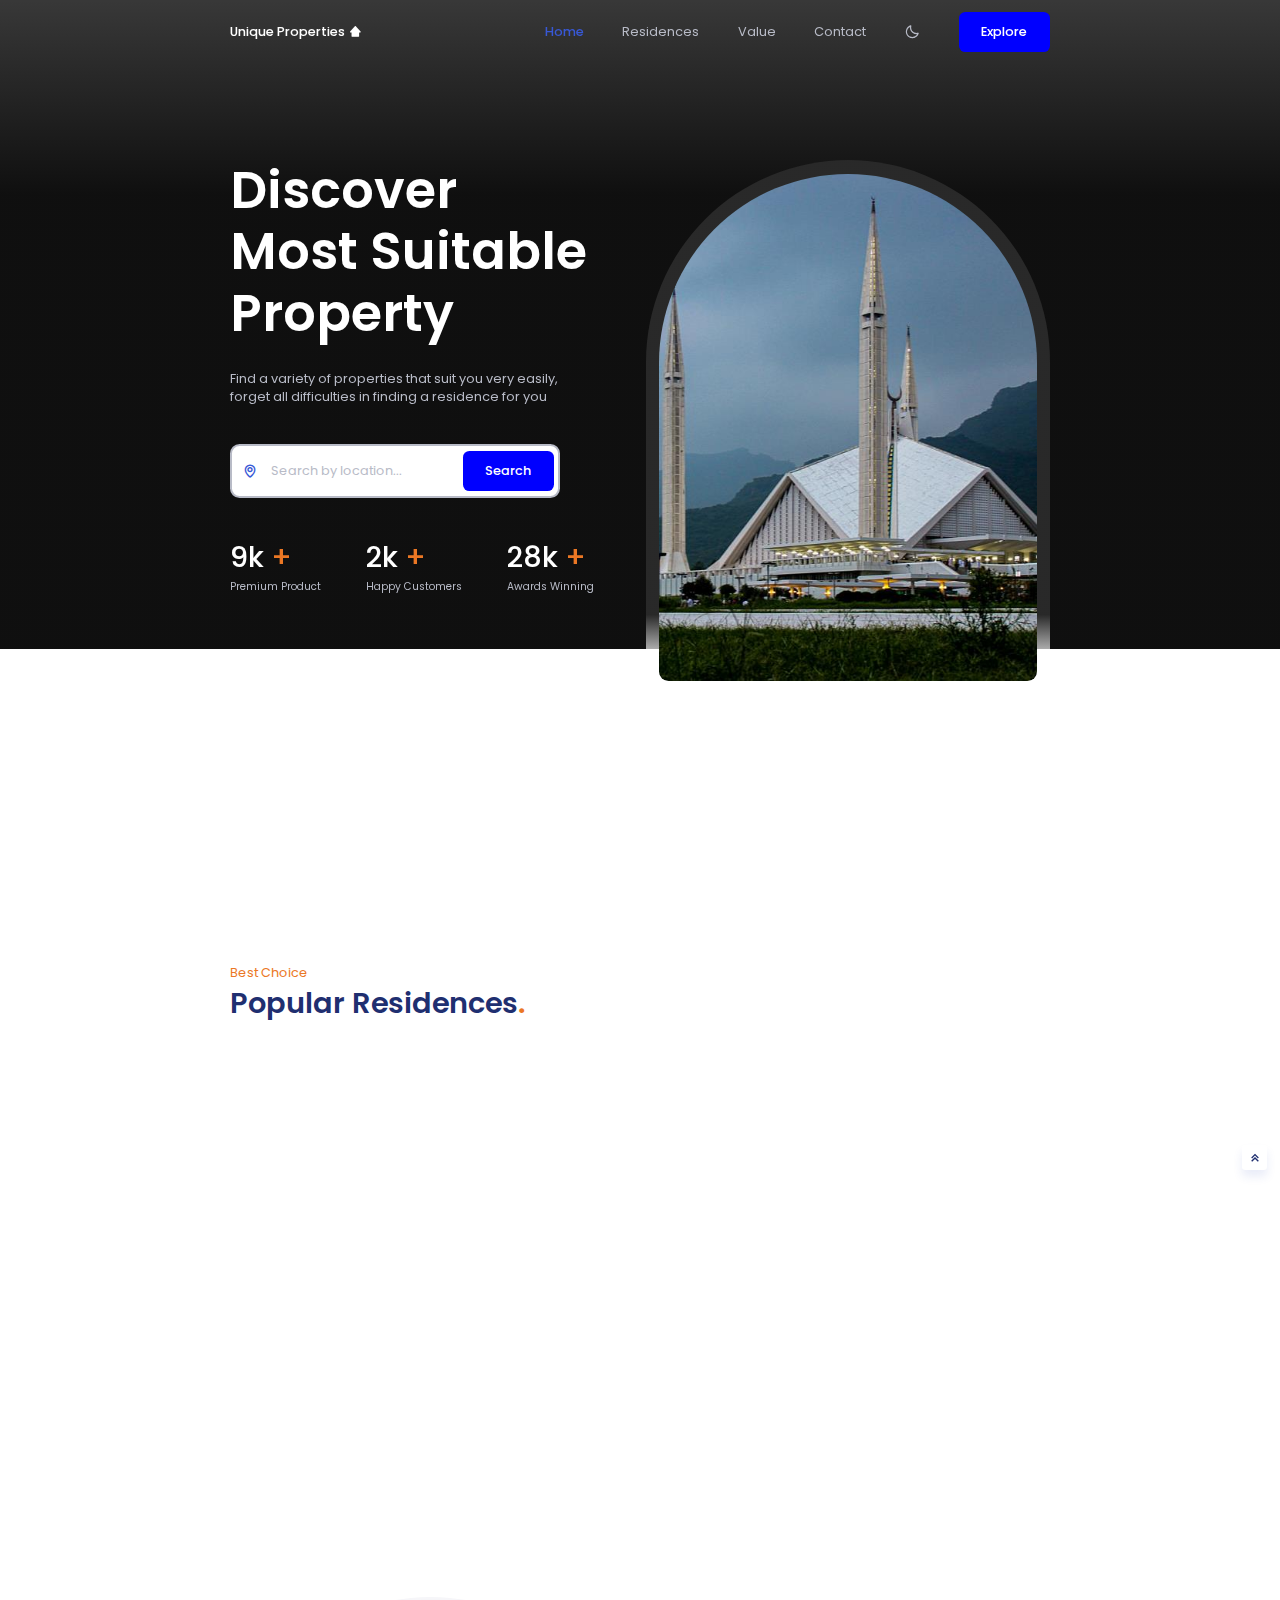
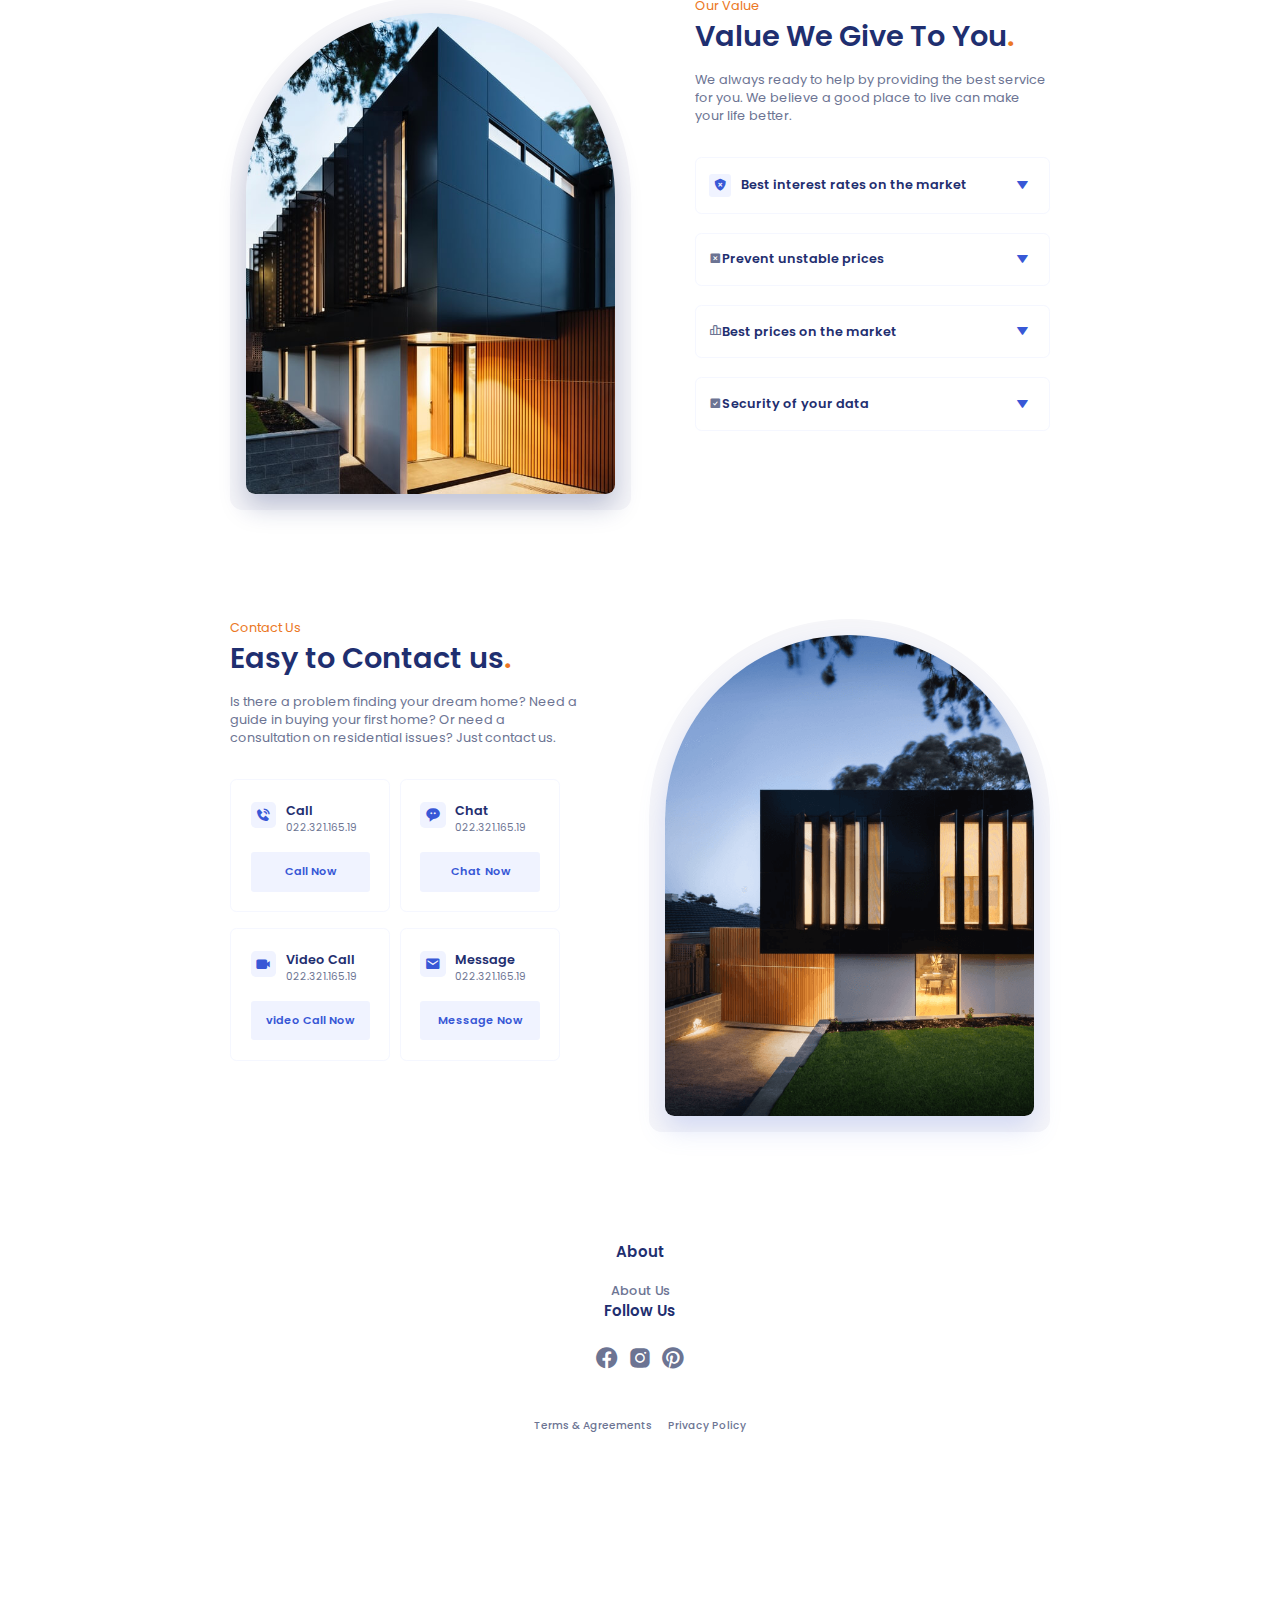
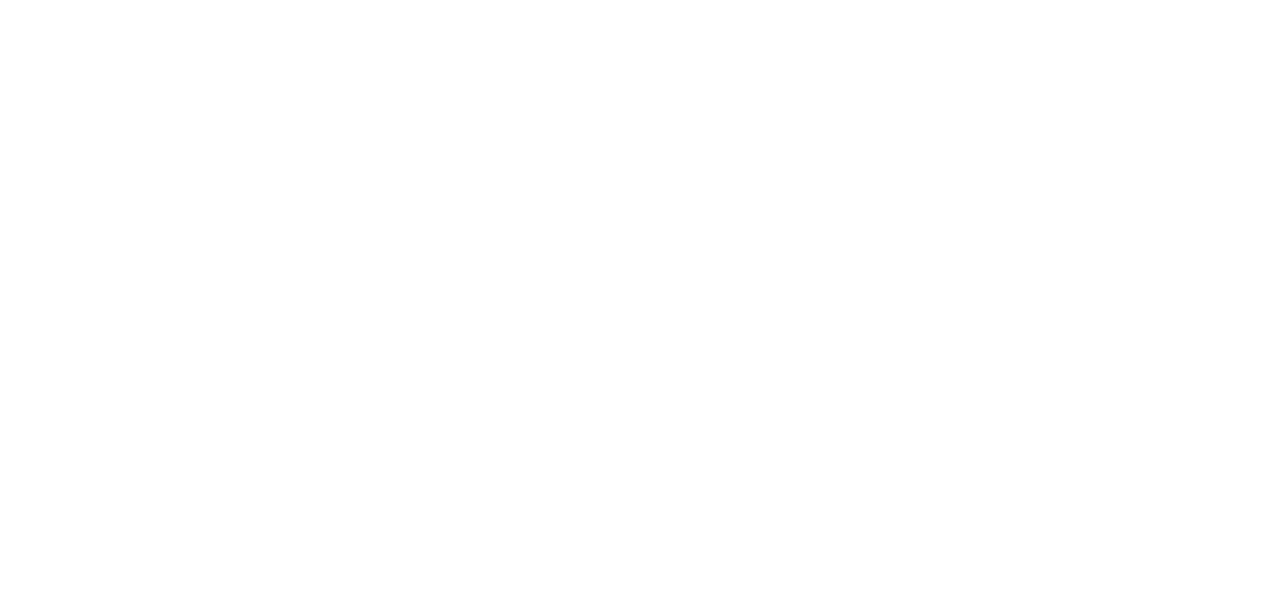
<file: index.html>
<!DOCTYPE html>
<html lang="en">

<head>
    <meta charset="UTF-8">
    <meta name="viewport" content="width=device-width, initial-scale=1.0">

    <!--=============== FAVICON ===============-->
    <link rel="shortcut icon" href="assets/img/favicon.png" type="image/x-icon">

    <!--=============== BOXICONS ===============-->
    <link href='https://unpkg.com/boxicons@2.1.4/css/boxicons.min.css' rel='stylesheet'>


    <!--=============== SWIPER CSS ===============-->
    <link rel="stylesheet" href="assets/css/swiper-bundle.min.css">

    <!--=============== CSS ===============-->
    <link rel="stylesheet" href="assets/css/styles.css">

    <title>Unique Properties</title>
</head>

<body>
    <!--==================== HEADER ====================-->
    <header class="header" id="header">
        <nav class="nav container">
            <a href="#" class="nav__logo">
                Unique Properties <i class='bx bxs-home-alt-2'></i>
            </a>
            <div class="nav__menu">
                <ul class="nav__list">
                    <li class="nav__item">
                        <a href="#home" class="nav__link active-link">
                            <i class='bx bx-home-alt-2'></i>
                            <span>Home</span>
                        </a>
                    </li>

                    <li class="nav__item">
                        <a href="#popular" class="nav__link">
                            <i class='bx bx-building-house'></i>
                            <span>Residences</span>
                        </a>
                    </li>

                    <li class="nav__item">
                        <a href="#value" class="nav__link">
                            <i class='bx bx-award'></i>
                            <span>Value</span>
                        </a>
                    </li>

                    <li class="nav__item">
                        <a href="#contact" class="nav__link">
                            <i class='bx bx-phone'></i>
                            <span>Contact</span>
                        </a>
                    </li>
                </ul>
            </div>
            <!--Theme Change Button-->

            <i class='bx bx-moon change-theme' id="theme-button" ></i>
            <a href="#" class="button nav__button">
                Explore
            </a>
        </nav>
    </header>

    <!--==================== MAIN ====================-->
    <main class="main">
        <!--==================== HOME ====================-->
        <section class="home section" id="home">
            <div class="home__container container grid">
                <div class="home__data">
                    <h1 class="home__title">
                        Discover <br> Most Suitable <br> Property
                    </h1>
                    <p class="home__description">
                        Find a variety of properties that suit you very easily, forget all difficulties in finding a residence for you
                    </p>
                    <form action="" class="home__search">
                        <i class='bx bx-map'></i>
                        <input type="search" placeholder="Search by location..." class="home__search-input">
                        <button class="button">Search</button>
                    </form>
                    <div class="home__value">
                        <div class="home__value-item">
                            <h1 class="home__value-number">9k <span>+</span></h1>
                            <span class="home__value-description">Premium Product</span>
                        </div>
                        <div class="home__value-item">
                            <h1 class="home__value-number">2k <span>+</span></h1>
                            <span class="home__value-description">Happy Customers</span>
                        </div>
                        <div class="home__value-item">
                            <h1 class="home__value-number">28k <span>+</span></h1>
                            <span class="home__value-description">Awards Winning</span>
                        </div>
                    </div>
                </div>
                <div class="home__images">
                    <div class="home__orbe"></div>
                    <div class="home__img">
                        <img src="assets/img/home.jpg" alt="">
                    </div>
                </div>
            </div>
        </section>

        <!--==================== LOGOS ====================-->
        <section class="logos section">
            <div class="logos__container container grid">
                <div class="logos__img">
                    <img src="assets/img/logo1.png" alt="">
                </div>
                <div class="logos__img">
                    <img src="assets/img/logo2.png" alt="">
                </div>
                <div class="logos__img">
                    <img src="assets/img/logo3.png" alt="">
                </div>
                <div class="logos__img">
                    <img src="assets/img/logo4.png" alt="">
                </div>
            </div>
        </section>

        <!--==================== POPULAR ====================-->
        <section class="popular section" id="popular">
            <div class="container">
                <span class="section__subtitle">Best Choice</span>
                <h2 class="section__title">
                    Popular Residences<span>.</span>
                </h2>

                <div class="popular__container swiper">
                    <div class="swiper-wrapper">
                    <article class="popular__card swiper-slide">
                        <img src="assets/img/popular1.jpg" alt="" class="popular__img">
                        <div class="popular__data">
                            <h2 class="popular__price">
                                <span>Rs</span>13,500,000
                            </h2>
                            <h3 class="popular__title">
                                Bahria town phase 8
                            </h3>
                            <p class="popular__description">
                                Bahria town phase 8
                                7 Marla house
                            </p>
                        </div>
                    </article>

                    <article class="popular__card swiper-slide">
                        <img src="assets/img/popular6.jpg" alt="" class="popular__img">
                        <div class="popular__data">
                            <h2 class="popular__price">
                                <span>Rs</span>62,024
                            </h2>
                            <h3 class="popular__title">
                                <a href="next_page.html">9 Marla Home Islamabad </a>
                            </h3>
                            <p class="popular__description">
                                Street The Garden City Of Miraflores,
                                Islamabad Blue Avenua
                            </p>
                        </div>
                    </article>

                    <article class="popular__card swiper-slide">
                        <img src="assets/img/popular2.jpg" alt="" class="popular__img">
                        <div class="popular__data">
                            <h2 class="popular__price">
                                <span>Rs</span>1,185,000
                            </h2>
                            <h3 class="popular__title">
                                i9 Islamabad
                            </h3>
                            <p class="popular__description">
                                House for Rent
                                Fully Furnished
                            </p>
                        </div>
                    </article>

                    <article class="popular__card swiper-slide">
                        <img src="assets/img/popular3.jpg" alt="" class="popular__img">
                        <div class="popular__data">
                            <h2 class="popular__price">
                                <span>Rs</span>1,185,000
                            </h2>
                            <h3 class="popular__title">
                                Blue Orchard City
                            </h3>
                            <p class="popular__description">
                                Street The Garden City,
                                Margala Hills
                            </p>
                        </div>
                    </article>

                    <article class="popular__card swiper-slide">
                        <img src="assets/img/popular4.jpg" alt="" class="popular__img">
                        <div class="popular__data">
                            <h2 class="popular__price">
                                <span>Rs</span>62,024
                            </h2>
                            <h3 class="popular__title">
                                Blue World City
                            </h3>
                            <p class="popular__description">
                                8 Marla home for Rent
                                Fully Furnished
                            </p>
                        </div>
                    </article>

                    <article class="popular__card swiper-slide">
                        <img src="assets/img/popular5.jpg" alt="" class="popular__img">
                        <div class="popular__data">
                            <h2 class="popular__price">
                                <span>Rs</span>47,043
                            </h2>
                            <h3 class="popular__title">
                                Suwaan Garden
                            </h3>
                            <p class="popular__description">
                                Lexumberg city Islamabad
                                Room for rent
                            </p>
                        </div>
                    </article>

                    <article class="popular__card swiper-slide">
                        <img src="assets/img/popular7.jpg" alt="" class="popular__img">
                        <div class="popular__data">
                            <h2 class="popular__price">
                                <span>Rs</span>62,024
                            </h2>
                            <h3 class="popular__title">
                                Gulshabad City Garden
                            </h3>
                            <p class="popular__description">
                                Bahria town phase 3
                            </p>
                        </div>
                    </article>
                    
                </div>
                <div class="swiper-button-next">
                    <i class='bx bx-chevron-right'></i>
                </div>
                <div class="swiper-button-prev">
                    <i class='bx bxs-chevron-left' ></i>
                </div>
            </div>
        </section>

        <!--==================== VALUE ====================-->
        <section class="value section" id="value">
            <div class="value__container container grid">
                <div class="value__images">
                <div class="value__orbe"></div>
                <div class="value__img">
                    <img src="assets/img/value.jpg" alt="">
                </div>
                </div>
                <div class="value__content">
                <div class="value__data">
                    <span class="section__subtitle">Our Value</span>
                    <h2 class="section__title">
                        Value We Give To You<span>.</span>
                    </h2>
                    <p class="value__description">
                        We always ready to help by providing the best service for you. 
                        We believe a good place to live can make your life better.
                    </p>
                </div>
                <div class="value__accordion">
                    <div class="value__accordion-item">
                        <header class="value__accordion-header">
                            <i class='bx bxs-shield-x value__accordion-icon' ></i>                                
                            <h3 class="value__accordion-title">
                                Best interest rates on the market
                            </h3>
                            <div class="value__accordion-arrow">
                                <i class='bx bxs-down-arrow'></i>
                            </div>
                        </header>
                        <div class="value__accordion-content">
                            <p class="value__accordion-description">
                            Price we provides is the best for you, 
                            we guarantee no price changes on your property due 
                            to various unexpected costs that may come.

                            </p>
                        </div>
                    </div>

                    <div class="value__accordion-item">
                        <header class="value__accordion-header">
                            <i class='bx bxs-x-square'></i>                                
                            <h3 class="value__accordion-title">
                                Prevent unstable prices
                            </h3>
                            <div class="value__accordion-arrow">
                                <i class='bx bxs-down-arrow'></i>
                            </div>
                        </header>
                        <div class="value__accordion-content">
                            <p class="value__accordion-description">
                            Price we provides is the best for you, 
                            we guarantee no price changes on your property due 
                            to various unexpected costs that may come.

                            </p>
                        </div>
                    </div>
                    <div class="value__accordion-item">
                        <header class="value__accordion-header">
                            <i class='bx bx-bar-chart-alt-2' ></i>                               
                            <h3 class="value__accordion-title">
                                Best prices on the market 
                            </h3>
                            <div class="value__accordion-arrow">
                                <i class='bx bxs-down-arrow'></i>
                            </div>
                        </header>
                        <div class="value__accordion-content">
                            <p class="value__accordion-description">
                            Price we provides is the best for you, 
                            we guarantee no price changes on your property due 
                            to various unexpected costs that may come.

                            </p>
                        </div>
                    </div>
                    <div class="value__accordion-item">
                        <header class="value__accordion-header">
                            <i class='bx bxs-check-square' ></i>                              
                            <h3 class="value__accordion-title">
                                Security of your data
                            </h3>
                            <div class="value__accordion-arrow">
                                <i class='bx bxs-down-arrow'></i>
                            </div>
                        </header>
                        <div class="value__accordion-content">
                            <p class="value__accordion-description">
                            Price we provides is the best for you, 
                            we guarantee no price changes on your property due 
                            to various unexpected costs that may come.

                            </p>
                        </div>
                    </div>
                </div>
                </div>
            </div>
        </section>

        <!--==================== CONTACT ====================-->
        <section class="contact section" id="contact">
            <div class="contact__container container grid">
                <div class="contact__images">
                    <div class="contact__orbe"></div>
                    <div class="contact__img">
                        <img src="assets/img/contact.png" alt="">
                    </div>
                </div>
                <div class="contact__content">
                    <div class="contact__data">
                        <span class="section__subtitle">Contact Us</span>
                        <h2 class="section__title">
                            Easy to Contact us<span>.</span>
                        </h2>
                        <p class="contact__description">
                            Is there a problem finding your dream home? Need a 
                            guide in buying your first home? Or need a consultation 
                            on residential issues? Just contact us.
                        </p>
                    </div>
                    <div class="contact__card">
                        <div class="contact__card-box">
                            <div class="contact__card-info">
                                <i class='bx bxs-phone-call'></i>
                                <div>
                                    <h3 class="contact__card-title ">
                                        Call
                                    </h3>
                                     <p class="contact__card-description">
                                        022.321.165.19
                                     </p>
                                </div>
                            </div>
                            <button class="button contact__card-button">
                                Call Now
                            </button>
                        </div>

                        <div class="contact__card-box">
                            <div class="contact__card-info">
                                <i class='bx bxs-message-rounded-dots'></i>
                                <div>
                                    <h3 class="contact__card-title ">
                                        Chat
                                    </h3>
                                     <p class="contact__card-description">
                                        022.321.165.19
                                     </p>
                                </div>
                            </div>
                            <button class="button contact__card-button">
                                Chat Now
                            </button>
                        </div>

                        <div class="contact__card-box">
                            <div class="contact__card-info">
                                <i class='bx bxs-video'></i>
                                <div>
                                    <h3 class="contact__card-title ">
                                        Video Call
                                    </h3>
                                     <p class="contact__card-description">
                                        022.321.165.19
                                     </p>
                                </div>
                            </div>
                            <button class="button contact__card-button">
                                video Call Now
                            </button>
                        </div>

                        <div class="contact__card-box">
                            <div class="contact__card-info">
                                <i class='bx bxs-envelope' ></i>
                                <div>
                                    <h3 class="contact__card-title ">
                                        Message
                                    </h3>
                                     <p class="contact__card-description">
                                        022.321.165.19
                                     </p>
                                </div>
                            </div>
                            <button class="button contact__card-button">
                                Message Now
                            </button>
                        </div>
                    </div>
                </div>
            </div>
        </section>

    <!--==================== FOOTER ====================-->
    <footer class="footer section">
        <div class="footer__container container grid">
            <!--<p class="footer__description">
                Our vision is to make the world the best place to live for everyone.
            </p>-->
        </div>
        <div class="footer__content">
            <div>
                <h3 class="footer__title">
                    About
                </h3>
                <ul class="footer__links">
                    <li>
                        <a href="aboutus.html" class="footer__link">About Us</a>
                    </li>
                </ul>
            </div>
            </div>
            <div>
                <h3 class="footer__title">
                    Follow Us
                </h3>
                <ul class="footer__social">
                   <a href="https://www.facebook.com/" target="_blank" class="footer__social-link">
                    <i class='bx bxl-facebook-circle'></i>
                   </a>
                   <a href="https://www.instagram.com/" target="_blank" class="footer__social-link">
                    <i class='bx bxl-instagram-alt' ></i>
                   </a>
                   <a href="https://www.pinterest.com/" target="_blank" class="footer__social-link">
                    <i class='bx bxl-pinterest'></i>
                   </a>
                </ul>
            </div>
        </div>
            <div class="footer__privacy">
                <a href="#">Terms & Agreements</a>
                <a href="#">Privacy Policy</a>
            </div>
        </div>
    </footer>
    


    <!--========== SCROLL UP ==========-->
    <a href="#" class="scrollup" id="scroll-up">
        <i class='bx bx-chevrons-up'></i>
    </a>
    <!--=============== SCROLLREVEAL ===============-->
    <script src="assets/js/scrollreveal.min.js"></script>

    <!--=============== SWIPER JS ===============-->
    <script src="assets/js/swiper-bundle.min.js"></script>

    <!--=============== MAIN JS ===============-->
    <script src="assets/js/main.js"></script>
</body>
</html>
</file>
<file: assets/css/styles.css>
/*=============== GOOGLE FONTS ===============*/
@import url('https://fonts.googleapis.com/css2?family=Poppins:wght@400;500;600&display=swap');
/*=============== VARIABLES CSS ===============*/
:root {
  --header-height: 3.5rem;

  /*========== Colors ==========*/
  /*Color mode HSL(hue, saturation, lightness)*/
  --first-color: hsl(228, 66%, 53%);
  --first-color-alt: hsl(228, 66%, 47%);
  --first-color-light: hsl(228, 62%, 59%);
  --first-color-lighten: hsl(228, 100%, 97%);
  --second-color: hsl(25, 83%, 53%);
  --title-color: hsl(228, 57%, 28%);
  --text-color: hsl(228, 15%, 50%);
  --text-color-light: hsl(228, 12%, 75%);
  --border-color: hsl(228, 99%, 98%);
  --body-color: #fff;
  --container-color: #fff;

  /*========== Font and typography ==========*/
  /*.5rem = 8px | 1rem = 16px ...*/
  --body-font: 'Poppins', sans-serif;
  --biggest-font-size: 2.25rem;
  --h1-font-size: 1.5rem;
  --h2-font-size: 1.25rem;
  --h3-font-size: 1rem;
  --normal-font-size: .938rem;
  --small-font-size: .813rem;
  --smaller-font-size: .75rem;

  /*========== Font weight ==========*/
  --font-medium: 500;
  --font-semi-bold: 600;

  /*========== z index ==========*/
  --z-tooltip: 10;
  --z-fixed: 100;
}

/* Responsive typography */
@media screen and (min-width: 1024px) {
  :root {
    --biggest-font-size: 4rem;
    --h1-font-size: 2.25rem;
    --h2-font-size: 1.5rem;
    --h3-font-size: 1.25rem;
    --normal-font-size: 1rem;
    --small-font-size: .875rem;
    --smaller-font-size: .813rem;
  }
}

/*=============== BASE ===============*/
* {
  box-sizing: border-box;
  padding: 0;
  margin: 0;
}

html {
  scroll-behavior: smooth;
}

body {
  font-family: var(--body-font);
  font-size: var(--normal-font-size);
  background-color: var(--body-color);
  color: var(--text-color);
  transition: .3s; /* For animation dark mode */
}

h1, h2, h3 {
  color: var(--title-color);
  font-weight: var(--font-semi-bold);
}

ul {
  list-style: none;
}

a {
  text-decoration: none;
}

img {
  max-width: 100%;
  height: auto;
}

input,
button {
  font-family: var(--body-font);
  outline: none;
  border: none;
}

/*=============== THEME ===============*/
.change-theme{
  font-size: 1.25rem;
  color: #fff;
  cursor: pointer;
  transition: .3s;
}

.change-theme:hover{
color: var(--first-color);
}

/*========== Variables Dark theme ==========*/
 body.dark-theme{
  --first-color: hsl(228, 66%, 62%);
  --second-color: hsl(25, 57%, 54%);
  --title-color: hsl(228, 8%, 95%);
  --text-color: hsl(228, 8%, 70%);
  --border-color: hsl(228, 16%, 14%);
  --body-color: hsl(228, 12%, 8%);
  --container-color:hsl(228, 16%, 12%);
 }

/*========== 
    Color changes in some parts of 
    the website, in dark theme 
==========*/
.dark-theme .home__search,
.dark-theme .swiper-button-next,
.dark-theme .swiper-button-prev {
  border: 3px solid var(--border-color);
}

.dark-theme .nav__menu,
.dark-theme .home__img,
.dark-theme .popular__card:hover,
.dark-theme .value__img,
.dark-theme .accordion-open,
.dark-theme .accordion-open .value__accordion-icon,
.dark-theme .accordion-open .value__accordion-arrow,
.dark-theme .contact__card-box:hover,
.dark-theme .scrollup{
  box-shadow: none;
}

.dark-theme .value__orbe,
.dark-theme .value__accordion-icon,
.dark-theme .value__accordion-arrow,
.dark-theme .contact__orbe,
.dark-theme .contact__card i
.dark-theme .contact__card-button,
.dark-theme .subscribe__container{
  border-color: var(--container-color);
}

.dark-theme .subscribe__container{
  border: 6px solid var(--border-color);
}
.dark-theme .subscribe-_description{
  color: var(--text-color);
}

.dark-theme ::-webkit-scrollbar{
  background-color: hsla(228, 4%, 15%);
}
.dark-theme ::-webkit-scrollbar-thumb{
  background-color: hsla(228, 4%, 25%);
}
.dark-theme ::-webkit-scrollbar-thumb:hover{
  background-color: hsla(228, 4%, 35%);
}

/*=============== REUSABLE CSS CLASSES ===============*/
.container {
  max-width: 1024px;
  margin-left: 1.5rem;
  margin-right: 1.5rem;
}

.grid {
  display: grid;
}

.section {
  padding: 4.5rem 0 2rem;
}

.section__title {
  font-size: var(--h2-font-size);
  margin-bottom: 1rem;
}

.section__title span {
  color: var(--second-color);
}

.section__subtitle {
  display: block;
  font-size: var(--small-font-size);
  color: var(--second-color);
}

.main {
  overflow: hidden; /* For the animations ScrollReveal*/
}

/*=============== HEADER & NAV ===============*/
.header{
position: fixed;
top: 0;
left: 0;
width: 100%;
background-color: transparent;
z-index: var(--z-fixed);
transition: .4s;
}

.nav{
  height: var(--header-height);
  display: flex;
  justify-content: space-between;
  align-items: center;
}
.nav__logo{
  color:#fff;
  display: inline-flex;
  align-items: center;
  column-gap: .25rem;
  font-weight: var(--font-medium);
  transition: .3s;
}
.nav__logo i{
  font-size: 1rem;
}
.nav__logo:hover{
  color: var(--first-color);
}

@media screen and (max-width: 1023px){
  .nav__menu{
    position: fixed;
    bottom: 2rem;
    background-color: var(--container-color);
    box-shadow: 0 8px 24px hsla(228, 66%, 45%, .15);
    width: 90%;
    margin: 0 auto;
    padding: 1.30rem 3rem;
    border-radius: 1.25rem;
    transition: .4s;
  }
  .nav__list{
    display: flex;
    justify-content: space-between;
    align-items: center;
  }
  .nav__link{
    color: var(--text-color);
    display: flex;
    padding: .5rem;
    border-radius: 50%;
  }
  .nav__link span{
    display: none;
  }
}

/* Change background header */
.scroll-header{
  background-color: var(--body-color);
  box-shadow: 0 1px 4px hsla(228, 4%, 15%, .1);
}
.scroll-header .nav__logo{
  color: var(--first-color);
}
.scroll-header .change-theme{
  color: var(--title-color);
}
 
/* Active link */
.active-link{
  background: linear-gradient(101deg,
              hsl(228, 66%, 53%),
              hsl(228, 66%, 47%));
              color: #fff;
    box-shadow: 0 4px 8px hsla(228, 66%, 45%, .25);
}
/*=============== HOME ===============*/
.home{
  background: linear-gradient(to bottom, hsl(0, 0%, 22%) 0%, hsl(0, 0%, 6%) 30%);
}

.home__container{
  padding-top: 4rem;
  row-gap: 3.5rem;

}
.home__title,
.home__value-number{
  color: #fff;
}

.home__title{
  font-size: var(--biggest-font-size);
  line-height: 120%;
  margin-bottom: 1.25rem;
}
.home__description{
  color: var(--text-color-light);
  margin-bottom: 2rem;
}
.home__search {
  background-color: var(--body-color);
  padding: .35rem .35rem .35rem .75rem;
  display: flex;
  align-items: center;
  border: 3px solid var(--text-color-light);
  border-radius: .75rem;
  margin-bottom: 2rem;
  transition: border-color 0.3s ease;
}

.home__search i {
  font-size: 1.25rem;
  color: var(--first-color);
}

.home__search-input {
  width: 90%;
  background-color: var(--body-color);
  color: var(--text-color);
  margin: 0 .5rem;
  border: none;
  outline: none;
  font-size: 1rem;
  padding: .5rem;
  transition: background-color 0.3s ease;
}

.home__search-input::placeholder {
  color: var(--text-color-light);
}

.home__search-input:focus {
  background-color: var(--background-color-light);
}

.home__search:hover, .home__search-input:focus {
  border-color: var(--first-color);
}


.home__value{
  display: flex;
  column-gap: 2.5rem;
}
.home__value-number{
  font-size: var(--h1-font-size);
  font-weight: var(--font-medium);
}
.home__value-number span{
  color: var(--second-color);
}
.home__value-description{
  display: flex;
  color: var(--text-color-light);
  font-size: var(--smaller-font-size);
}
.home__images{
  position: relative;
  display: flex;
  justify-content: center;
}
.home__orbe{
  width: 256px;
  height: 284px;
  background: linear-gradient(180deg,
                        hsl(0, 0%, 16%) 93%,
                        hsl(0, 0%, 67%) 100%);
  border-radius: 135px 135px 0 0; 
}

.home__img{
  position: absolute;
  width: 250px;
  height: 300px;
  overflow: hidden;
  border-radius: 125px 125px 12px 12px;
  display: inline-flex;
  align-items: flex-end;
  bottom: -1.5rem;
  box-shadow: 0 16px 32px hsla(228, 66%, 25%,);
}

/*=============== BUTTON ===============*/
.button{
  display: inline-block;
  background: linear-gradient(101deg,
              hsl(228, 66%, 53),
              hsl(228, 66%, 47));
              background-color: blue;
              color:#fff;
              border: none;
              padding: 14px 28px;
              border-radius: 5px;
              border-radius: .5rem;
              font-size: var(--normal-font-size);
              font-weight: var(--font-medium);
              box-shadow: 0 4px 8px hsla(228, 66%, 45%, .25%,);
              transition: .3s;
              cursor: pointer;
}
.button:hover{
  box-shadow: 0 4px 12px hsl(228, 66%, 45%, .25);
}

.nav__button{
  display: none;
}

/*=============== LOGOS ===============*/
.logos__container{
  padding-top: 2rem;
  grid-template-columns: repeat(2, 1fr);
  gap: 3rem 2rem;
  justify-items: center;
}

.logos__img img{
  height: 60px;
  opacity: .2;
  transition: .3s;
}

.logos__img img:hover{
  opacity: .6;
}

/*=============== POPULAR ===============*/
.popular__title a {
  color:hsl(228, 57%, 28%);
}
.popular__container{
  padding: 1rem 0 5rem;
}
.popular__card{
  width: 290px;
  background-color: var();
  padding: 5rem .5rem 1.5rem;
  border-radius: 1rem;
  margin: 0 auto;
  transition: .4s;
}
  .popular__img{
    border-radius: 1rem;
    margin-bottom: 1rem;
}
.popular__data{
  padding: 0 1rem 0 .5rem;
}
.popular__price{
  font-size: var(--h2-font-size);
  color: var(--text-color);
  margin-bottom: .25rem;
}
.popular__price span{
  color: var(--second-color);
}

/* Swiper class */
.swiper-button-prev::after,
.swiper-button-next::after{
  content: '';
}
.swiper-button-next,
.swiper-button-prev{
  top: initial;
  bottom: 0;
  width: initial;
  height: initial;
  background-color: var(--container-color);
  border: 2px solid var(--text-color-light);
  padding: 6px;
  border-radius: .5rem;
  font-size: 1.5rem;
  color: var(--first-color)
}
.swiper-button-prev{
  left: calc(50% - 3rem);
}
.swiper-button-next{
  right: calc(50% - 3rem);
}
/*=============== VALUE ===============*/
.value__container{
  row-gap: 3rem;
}

.value__images{
  position: relative;
  display: flex;
  justify-content: center;
}
.value__orbe{
  width: 266px;
  height: 316px;
  background-color: hsl(228, 24%, 97%);
  border-radius: 135px 135px 16px 16px;
}
.value__img{
  position: absolute;
  width: 250px;
  height: 300px;
  overflow: hidden;
  border-radius: 125px 125px 12px 12px;
  inset: 0;
  margin: auto;
  box-shadow: 0 16px 32px hsl(228, 66%, 25%, .25);
}
.value__description{
  font-size: var(--small-font-size);
  margin-bottom: 2rem;
}
.value__accordion{
  display: grid;
  row-gap: 1.5rem;
}
.value__accordion-item{
  background-color: var(--body-color);
  border: 2px solid var(--border-color);
  border-radius: .5rem;
  padding: 1rem .75rem;
}
.value__accordion-header{
  display: flex;
  align-items: center;
  cursor: pointer;
}
.value__accordion-icon {
  background-color: var(--first-color-lighten);
  padding: 5px;
  border-radius: .25rem;
  font-size: 18px;
  color: var(--first-color);
  margin-right: .75rem;
  transition: .3s;
}
.value__accordion-title{
  font-size: var(--small-font-size);
}

.value__accordion-arrow{
  display: inline-flex;
  border-color: var(--first-color-lighten);
  padding: .25rem;
  color: var(--first-color);
  border-radius: 2px;
  font-size: 10;
  margin-left: auto;
  transition: .3s;
}
.value__accordion-arrow i{
  transition: .4s;
}
.value__accordion-description{
  font-size: var(--smaller-font-size);
  padding: 1.25rem 2.5rem 0 2.75rem;
}

.value__accordion-content{
  overflow: hidden;
  height: 0;
  transition: all .25s ease;
}



/*Rotate icon and add shadows*/
.accordion-open{
  box-shadow: 0 12px 32px hsl(228, 66%, 45%, .1);
}

.accordion-open .value__accordion-icon{
  box-shadow: 0 4px 4px hsla(228, 66%, 45%, .1);
}

.accordion-open .value__accordion-arrow{
  box-shadow: 0 2px 4px hsla(228, 66%, 45%, .1);
}
.accordion-open .value__accordion-arrow i{
  transform: rotate(-180deg);
}
/*=============== CONTACT ===============*/
.contact__container {
  row-gap: 2rem;
}

.contact__images {
  position: relative;
  display: flex;
  justify-content: center;
}

.contact__orbe {
  width: 266px;
  height: 316px;
  background-color: hsl(228, 24%, 97%);
  border-radius: 135px 135px 16px 16px;
}

.contact__img {
  position: absolute;
  width: 250px;
  height: 300px;
  overflow: hidden;
  border-radius: 125px 125px 12px 12px;
  inset: 0;
  margin: auto;
  box-shadow: 0 16px 32px hsla(228, 66%, 66%, 25%);
}

.contact__description {
  font-size: var(--small-font-size);
  margin-bottom: 2.5rem;
}

.contact__card {
  display: grid;
  grid-template-columns: repeat(2, 1fr);
  gap: 1.25rem 0.75rem;
}

.contact__card-box {
  background-color: var(--body-color);
  border: 2px solid var(--border-color);
  padding: 1.25rem 0.75rem;
  border-radius: 0.5rem;
  transition: 0.3s;
}

.contact__card-info {
  display: flex;
  align-items: flex-start;
  column-gap: 0.75rem;
  margin-bottom: 1.25rem;
}

.contact__card i {
  padding: 6px;
  background-color: var(--first-color-lighten);
  border-radius: 6px;
  font-size: 1.25rem;
  color: var(--first-color);
}

.contact__card-title {
  font-size: var(--normal-font-size);
}

.contact__card-description {
  font-size: var(--smaller-font-size);
}

.contact__card-button {
  font-size: var(--small-font-size);
  padding: 14px 0;
  width: 100%;
  border-radius: 0.25rem;
  background-color: var(--first-color-lighten);
  color: var(--first-color);
  font-weight: var(--font-semi-bold);
  box-shadow: none;
}

.contact__card-button:hover {
  background-color: var(--first-color);
  color: #fff;
}

.contact__card-box:hover {
  box-shadow: 0 8px 24px hsl(228, 66%, 45%, 0.1);
}

/*=============== SUBSCRIBE ===============*/
.subscribe{
  padding: 2.5rem 0;
}
.subscribe__container{
  background-color: var(--first-color);
  padding: 3rem 2rem;
  border-radius: 1.5rem;
  border: 6px solid var(--first-color-light);
  text-align: center;
}
.subscribe__title{
  font-size: var(--h2-font-size);
  color: #fff;
  margin-bottom: 1rem;
}
.subscribe__description{
  color: hsl(228, 98%, 92%);
  font-size: var(--small-font-size);
  margin-bottom: 2rem;
}
.subscribe__button{
  border: 2px solid #fff;
  background: var(--first-color-light);
  font-size: var(--small-font-size);
}
.subscribe__button:hover{
  background-color: var(--first-color);
}
/*=============== FOOTER ===============*/
.footer {
  text-align: center;
}
  
.footer__container{
    row-gap: 2.5;
    
  }
  .footer__logo{
    color: var(--first-color);
    font-size: var(--h3-font-size);
    font-weight: var(--font-semi-bold);
    display: inline-flex;
    align-items: center;
    column-gap: .25rem;
    margin-bottom: .75rem;
  }

  .footer__logo i{
    font-size: 1.25rem;
  }

  .footer__description,
  .footer__link{
    font-size: var(--medium-font-size);
    font-weight: var(--font-medium);
  }

  .footer__content{
    justify-content: center;
    gap: 2.5rem 4rem;
  }
  .footer__links{
    display: grid;
  }

  .footer__content{
    grid-template-columns: repeat(2, max-content);
    gap: 2.5rem 4rem;
  }

  .font__title{
    font-size: var(--h3-font-size);
    margin-bottom: 1rem;
  }
  .footer__links{
    row-gap: .5rem;
  }

  .footer__link{
    color: var(--text-color);
    transition: .3s;
  }

  .footer__link:hover{
    color: var(--title-color);
  } 

  .footer__social{
    column-gap: 1rem;
  }
  .footer__social-link{
    font-size: 2rem;
    color: var(--text-color);
    transition: .3s;
  }

  .footer__social-link:hover{
    color:var(--title-color);
  }
  .footer__info,
  .footer__privacy{
    display: flex;
  }

  .footer__info{
    padding-bottom: 6rem;
    margin-top: 5.5rem;
    flex-direction: column;
    text-align: center;
    row-gap: 1.5rem;
  }

  .footer__copy,
  .footer__privacy a{
    font-size: var(--smaller-font-size);
    font-weight: var(--font-medium);
    color: var(--text-color);
    transition: 0.3s;
  }

  .footer__privacy{
    justify-content: center;
    column-gap: 1.25rem;
    display: flex;
  justify-content: center;
  column-gap: 1.25rem;
  margin-top: 3rem;
  }
/*=============== SCROLL BAR ===============*/
::-webkit-scrollbar {
  width: 1rem;
  border-radius: .5rem;
  background-color: hsl(228, 8%, 76%);
}

::-webkit-scrollbar-thumb {
  background-color: hsl(228, 8%, 64%);
  border-radius: .5rem;
}

::-webkit-scrollbar-thumb:hover {
  background-color: hsl(228, 8%, 54%);
}


/*=============== SCROLL UP ===============*/
 .scrollup{
  position: fixed;
  right: 1rem;
  bottom: -30%;
  border-color: var(--container-color);
  box-shadow: 0 8px 12px hsla(228, 66%, 45%, .1);
  display: inline-flex;
  padding: .35rem;
  border-radius: .25rem;
  color: var(--title-color);
  font-size: 1.25rem;
  z-index: var(--z-tooltip);
  transition: .3s;
 }

 .scrollup:hover{
  transform: translateY(-.25rem);
  color: var(--first-color);
 }
/* Show Scroll Up*/
.show-scroll{
  bottom: 8rem;
}

/*=============== BREAKPOINTS ===============*/
/* For small devices */
@media screen and (max-width: 350px) {
  .container{
    margin-left: 1rem;
    margin-right: 1rem;
  }
  .section{
    padding: 3.5rem 0 1rem;
  }
  .home{
    padding-bottom: 0;
  }
  .contact__card{
    grid-template-columns: repeat(1, 180px);
    justify-content: center;
  }
  .footer__content {
    grid-template-columns: max-content;
    gap: 1.5rem;
  }
  .nav__menu{
    padding: 1.3rem 1.5rem;
  }
}

@media screen and (max-width: 320px){
  .nav__menu{
    padding: 1.3rem 1.5rem;
  }
  .home__value{
    column-gap: 1rem;
  }
  .home__img{
    width: 220px;
    height: 280px;
  }
  .home__orbe{
    width: 240px;
  }

  .logos__container{
    gap: 2rem 1rem;
  }

  .popular__card{
    width: 230px;
    padding: .5rem .5rem .75rem;
  }
  .value__img,
  .contact__img{
    width: 220px;
    height: 260px;
  }

  .contact__orbe{
    width: 236px;
    height: 280px;
  }
  .subscribe__container{
    padding: 2rem 1rem;
  }
  .footer__content{
    gap: 2.5rem;
  }
}
/* For medium devices */
@media screen and (min-width: 576px){

  .home__search{
    width: 412px;
  }
  .contact__card{
    grid-template-columns: repeat(2, 192px);
    justify-content: center;
  }
  .footer__content{
    grid-template-columns: repeat(3, max-content);
  }
}
  @media  screen and (min-width: 767px){
    .home__container{
      grid-template-columns: repeat(2, 1fr);
      padding-top: 2rem;
    }
    .home__orbe{
      align-self: flex-end;
    }
    .home__data{
      padding-bottom: 2rem;
    }
    .logos__container{
      grid-template-columns: repeat(4, max-content);
      justify-content: center;
    }
    .value__container,
    .contact__container{
      grid-template-columns: repeat(2, 1fr);
      align-items: center;
    }
    .contact__images{
      order: 1;
    }
    .contact__card{
      justify-content: initial;
    }
    .subscribe__container{
      padding: 3rem 13rem;
    }
    .footer__container{
      grid-template-columns: repeat(2, max-content);
      justify-content: space-between;
    }
  }
  

/* For large devices */
@media  screen and (min-width: 1023px) {
  .section{
    padding: 7.5rem 0 1rem;
  }
  .section__title{
    font-size: 2.25rem;
  }
  .section__subtitle{
    font-size: var(--normal-font-size);
  }
  .nav{
    height: calc(var(--header-height) + 1.5rem);
  }
  .nav__menu{
    width: initial;
    margin-left: auto;
  }
  .nav__list{
    display: flex;
    column-gap: 3rem;
  }
  .nav__link{
    color: var(--text-color-light);
  }
  .nav__link i{
    display: none;
  }

  .nav__button{
    display: inline-block;
  }
  .active-link{
    background: none;
    box-shadow: none;
    color: var(--first-color);
    font-weight: var(--font-medium);
  }
  .change-theme{
    margin: 0 3rem;
    color: var(--text-color-light);
  }
  .scroll-header .nav__link,
  .scroll-header .change-theme{
    color: var(--text-color);
  }
  .scroll-header .active-link{
    color: var(--first-color);
  }
  .home{
    padding-bottom: 0;
  }
  .home__container{
    padding-top: 5rem;
    column-gap: 2rem;
  }
  .home__data{
    padding-bottom: 4rem;
  }
  .home__title{
    margin-bottom: 2rem;
  }
  .home__description,
  .home__search{
    margin-bottom: 3rem;
  }
  .home__value{
    column-gap: 3.5rem;
  }
  .home__orbe{
    width: 504px;
    height: 611px;
    border-radius: 256px 256px 0 0;
  }
  .home__img{
    width: 472px;
    height: 634px;
    border-radius: 236px 236px 12px 12px;
    bottom: -2.5rem;
  }
  .logos__img img{
    height: 100px;
  }
  .popular__container{
    padding-top: 3rem;
  }
  .popular__card{
    width: 320px;
    padding: .75rem .75rem 2rem;
  }
  .popular__data{
    padding: 0 .25rem 0 .75rem;
  }
  .value__container,
  .contact__container{
    align-items: flex-start;
    column-gap: 5rem;
  }
  .value__orbe,
  .contact__orbe{
    width: 501px;
    height: 641px;
    border-radius: 258px 258px 16px 16px;
  }
  .value__img,
  .contact__img{
    width: 461px;
    height: 601px;
    border-radius: 238px 238px 12px 12px;
  }
  .value__img img,
  .contact__img img{
    max-width: initial;
    width: 490px;
  }
  .value__description,
  .contact__description{
    font-size: var(--normal-font-size);
    margin-bottom: 2.5rem;
  }
  .value__accordion-title{
    font-size: var(--normal-font-size);
      }
  .value__accordion-item{
    padding: 1.25rem 1.25rem 1.25rem 1rem;
  }
  .value__accordion-description{
    padding-bottom: 1rem;
    font-size: var(--small-font-size);
  }
  .contact__card{
    grid-template-columns: repeat(2, 200px);
  }
  .contact__card-box{
    padding: 28px 1.5rem 1.5rem;
  }
  .subscribe__container{
    padding: 4rem 10rem 4.5rem;
    border-radius: 2rem;
    border: 12px solid var(--first-color-light);
  }
  .subscribe__title{
    font-size: 2.5rem;
    margin-bottom: 1.5rem;
  }
  .subscribe__description{
    font-size: var(--normal-font-size);
    padding: 0 8rem;
  }
  .subscribe__button{
    font-size: var(--normal-font-size);
  }
  .footer__content{
    grid-template-columns: repeat(4, margin-content);
  }
  .footer__title{
    margin-bottom: 1.5rem;
  }
  .footer__links{
    row-gap: 1rem;
  }
  .footer__info{
    flex-direction: row;
    justify-content: space-between;
    padding-bottom: 2rem;
  }
  .show-scroll{
    bottom: 3rem;
    right: 3rem;
  }
}

@media screen and (min-width: 1040px){

  .container{
    margin-left: auto;
    margin-right: auto;
  }
  .home__container{
    column-gap: 4rem;
  }
}
  


/* For 2K & 4K resolutions */
@media screen and (min-width: 2048px){
  body{
    zoom: 1.5;
  }
}
@media screen and (min-width: 3840px){
  body{
    zoom: 2;
  }
}
@media screen and (min-width: 1080px){
  body{
    zoom: 0.8;
  }
}
</file>
